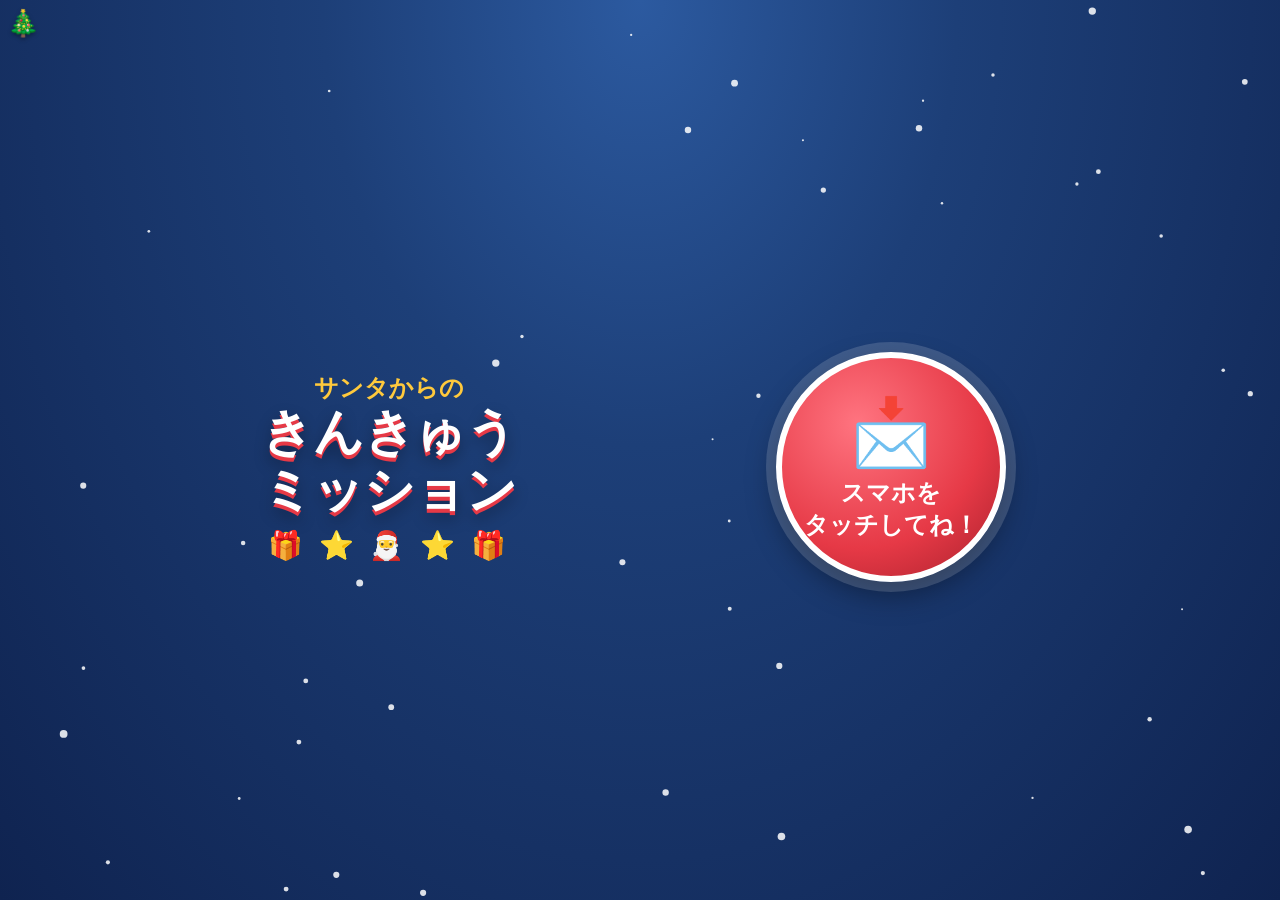
<file: index.html>
<!DOCTYPE html>
<html lang="ja">
<head>
  <meta charset="UTF-8">
  <meta name="viewport" content="width=device-width, initial-scale=1, maximum-scale=1, user-scalable=no, viewport-fit=cover">
  <meta name="theme-color" content="#0f2350">
  <meta name="mobile-web-app-capable" content="yes">
  <title>サンタからの きんきゅうミッション</title>
  <link rel="manifest" href="./manifest.json">
  <link rel="icon" href="./icons/icon-192.png">
  <link rel="stylesheet" href="./css/style.css">
</head>
<body>
  <canvas id="snow" aria-hidden="true"></canvas>

  <header id="hud">
    <!-- 左上：管理画面（3秒長押し）＋ 右下と同時押しで早送り -->
    <div id="logo" class="logo" aria-label="logo">🎄</div>
    <div id="keys" class="keys hidden">
      <span class="keyslot" data-i="0">🔒</span>
      <span class="keyslot" data-i="1">🔒</span>
      <span class="keyslot" data-i="2">🔒</span>
    </div>
  </header>

  <main id="stage"></main>

  <!-- 右下の透明エリア（左上ロゴと同時に2秒長押しで早送り／強制クリア） -->
  <div id="corner-br" class="corner-br" aria-hidden="true"></div>

  <div id="overlay"></div>
  <div id="admin-root"></div>
  <div id="fx-layer" aria-hidden="true"></div>
  <canvas id="confetti" aria-hidden="true"></canvas>

  <!-- スマホが たて むきの ときの あんない -->
  <div id="rotate" aria-hidden="true">
    <div class="rotate-phone">📱</div>
    <div class="rotate-text">スマホを よこに してね！</div>
  </div>

  <script type="module" src="./js/app.js"></script>
</body>
</html>
</file>
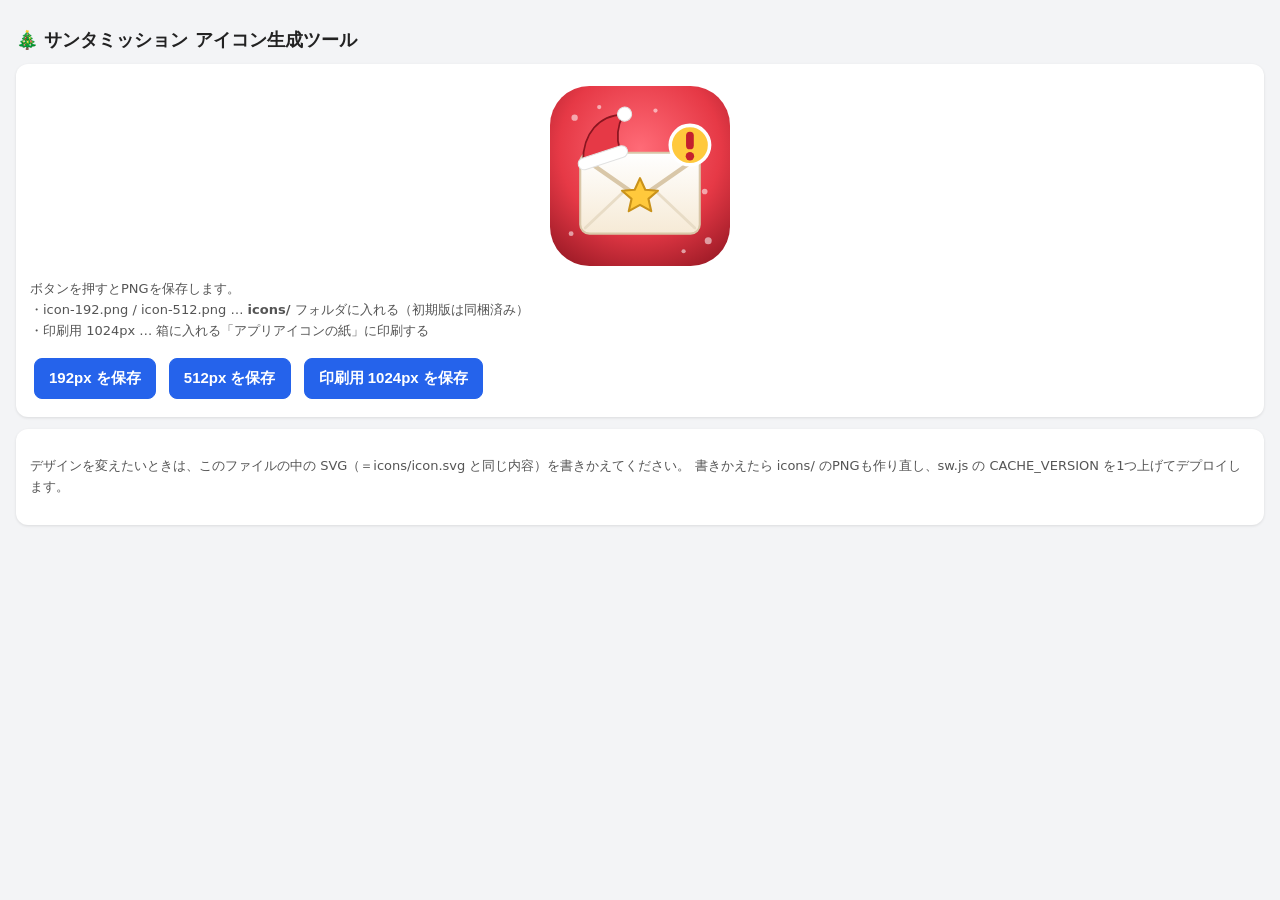
<file: icon-generator.html>
<!DOCTYPE html>
<html lang="ja"><head><meta charset="UTF-8">
<meta name="viewport" content="width=device-width, initial-scale=1">
<title>アイコン生成ツール</title>
<style>
 body{font-family:system-ui,"Noto Sans JP",sans-serif;background:#f3f4f6;margin:0;padding:16px;color:#222}
 h1{font-size:18px} .card{background:#fff;border-radius:12px;padding:14px;margin-bottom:12px;box-shadow:0 1px 3px rgba(0,0,0,.1)}
 button{font-size:15px;padding:10px 14px;margin:4px;border-radius:8px;border:1px solid #2563eb;background:#2563eb;color:#fff;font-weight:700}
 img{width:180px;height:180px;display:block;margin:8px auto}
 p{font-size:13px;color:#555;line-height:1.6}
</style></head><body>
<h1>🎄 サンタミッション アイコン生成ツール</h1>
<div class="card">
  <img id="preview" alt="icon">
  <p>ボタンを押すとPNGを保存します。<br>
  ・icon-192.png / icon-512.png … <b>icons/</b> フォルダに入れる（初期版は同梱済み）<br>
  ・印刷用 1024px … 箱に入れる「アプリアイコンの紙」に印刷する</p>
  <button data-size="192" data-name="icon-192.png">192px を保存</button>
  <button data-size="512" data-name="icon-512.png">512px を保存</button>
  <button data-size="1024" data-name="icon-print-1024.png">印刷用 1024px を保存</button>
</div>
<div class="card"><p>デザインを変えたいときは、このファイルの中の SVG（＝icons/icon.svg と同じ内容）を書きかえてください。
書きかえたら icons/ のPNGも作り直し、sw.js の CACHE_VERSION を1つ上げてデプロイします。</p></div>
<script>
const SVG = `<svg xmlns="http://www.w3.org/2000/svg" viewBox="0 0 512 512" width="512" height="512">
  <defs>
    <radialGradient id="bg" cx="50%" cy="35%" r="75%">
      <stop offset="0" stop-color="#ff6b77"/>
      <stop offset="0.6" stop-color="#e63946"/>
      <stop offset="1" stop-color="#9e1b27"/>
    </radialGradient>
    <linearGradient id="env" x1="0" y1="0" x2="0" y2="1">
      <stop offset="0" stop-color="#ffffff"/>
      <stop offset="1" stop-color="#f6ead6"/>
    </linearGradient>
  </defs>
  <rect width="512" height="512" rx="112" fill="url(#bg)"/>
  <g fill="#ffffff" opacity="0.55">
    <circle cx="70" cy="90" r="9"/><circle cx="140" cy="60" r="6"/><circle cx="440" cy="300" r="8"/>
    <circle cx="60" cy="420" r="7"/><circle cx="450" cy="440" r="10"/><circle cx="110" cy="250" r="5"/>
    <circle cx="300" cy="70" r="6"/><circle cx="380" cy="470" r="6"/>
  </g>
  <!-- ふうとう -->
  <rect x="86" y="190" width="340" height="230" rx="26" fill="url(#env)" stroke="#d9c7a8" stroke-width="6"/>
  <path d="M96 206 L256 318 L416 206" fill="none" stroke="#d9c7a8" stroke-width="12" stroke-linecap="round" stroke-linejoin="round"/>
  <path d="M100 404 L210 300 M412 404 L302 300" fill="none" stroke="#e8dcc6" stroke-width="8" stroke-linecap="round"/>
  <!-- ほしの シール -->
  <polygon points="256,262 271,295 307,298 280,321 288,356 256,338 224,356 232,321 205,298 241,295" fill="#ffc93c" stroke="#c9921a" stroke-width="6" stroke-linejoin="round"/>
  <!-- サンタの ぼうし -->
  <g transform="rotate(-18 150 180)">
    <path d="M86 196 C110 120 170 84 236 104 C210 130 196 160 196 196 Z" fill="#e63946" stroke="#8a1520" stroke-width="5"/>
    <rect x="70" y="186" width="146" height="34" rx="17" fill="#ffffff" stroke="#e2e2e2" stroke-width="3"/>
    <circle cx="240" cy="104" r="20" fill="#ffffff" stroke="#e2e2e2" stroke-width="3"/>
  </g>
  <!-- きんきゅう！マーク -->
  <circle cx="398" cy="168" r="56" fill="#ffc93c" stroke="#ffffff" stroke-width="10"/>
  <rect x="387" y="130" width="22" height="50" rx="11" fill="#c41f2e"/>
  <circle cx="398" cy="200" r="12" fill="#c41f2e"/>
</svg>
`;
const url = URL.createObjectURL(new Blob([SVG], {type: "image/svg+xml"}));
document.getElementById("preview").src = url;
function render(size){
  return new Promise((res, rej) => {
    const img = new Image();
    img.onload = () => {
      const c = document.createElement("canvas"); c.width = c.height = size;
      c.getContext("2d").drawImage(img, 0, 0, size, size);
      c.toBlob(res, "image/png");
    };
    img.onerror = rej; img.src = url;
  });
}
document.querySelectorAll("button[data-size]").forEach(b => b.onclick = async () => {
  const blob = await render(Number(b.dataset.size));
  const a = document.createElement("a");
  a.href = URL.createObjectURL(blob); a.download = b.dataset.name; a.click();
  setTimeout(() => URL.revokeObjectURL(a.href), 2000);
});
</script></body></html>
</file>
<file: css/style.css>
/* =============================================================
   サンタからの きんきゅうミッション  style.css
   ============================================================= */
:root {
  --night1: #0f2350;
  --night2: #1d3f78;
  --red: #e63946;
  --red-d: #a8202c;
  --green: #2a9d5c;
  --green-d: #1b6e3f;
  --gold: #ffc93c;
  --gold-d: #c9921a;
  --blue: #4cc9f0;
  --blue-d: #2386a8;
  --pink: #ff8fb1;
  --pink-d: #d65a82;
  --cream: #fff8ec;
  --ink: #3a2a1e;
  --font: "M PLUS Rounded 1c", "Hiragino Maru Gothic ProN", "BIZ UDPGothic", "Noto Sans JP", "Noto Sans CJK JP", sans-serif;
}

* { box-sizing: border-box; -webkit-tap-highlight-color: transparent; }

html, body {
  margin: 0; height: 100%; overflow: hidden;
  font-family: var(--font); font-weight: 700; color: #fff;
  background: radial-gradient(ellipse at 50% 0%, #2c5aa0 0%, var(--night2) 35%, var(--night1) 100%);
  user-select: none; -webkit-user-select: none; -webkit-touch-callout: none;
  overscroll-behavior: none;
  touch-action: manipulation;
}
input, textarea { user-select: text; -webkit-user-select: text; }
button { font-family: inherit; font-weight: 800; cursor: pointer; touch-action: manipulation; }
.hidden { display: none !important; }

#snow, #confetti { position: fixed; inset: 0; width: 100%; height: 100%; pointer-events: none; }
#snow { z-index: 0; }
#confetti { z-index: 60; }

/* ---------- ヘッダー ---------- */
#hud {
  position: fixed; top: 0; left: 0; right: 0; height: 56px; z-index: 30;
  display: flex; align-items: center; justify-content: center; pointer-events: none;
}
.logo {
  position: fixed; top: 0; left: 0; width: 52px; height: 52px; z-index: 70;
  display: grid; place-items: center; font-size: 30px;
  pointer-events: auto; touch-action: none;
  filter: drop-shadow(0 2px 2px rgba(0,0,0,.35));
}
.corner-br {
  position: fixed; right: 0; bottom: 0; width: 48px; height: 48px; z-index: 70; touch-action: none;
}
.keys { display: flex; gap: 10px; background: rgba(255,255,255,.14); padding: 4px 14px; border-radius: 99px; }
.keyslot { font-size: 26px; filter: grayscale(1) brightness(1.3); opacity: .7; transition: .3s; }
.keyslot.open { filter: drop-shadow(0 0 6px var(--gold)); opacity: 1; }
.keyslot.just { animation: keyJust .9s ease; }
@keyframes keyJust { 0% { transform: scale(.3) rotate(-90deg); } 60% { transform: scale(1.6) rotate(15deg); } 100% { transform: scale(1); } }

/* ---------- ステージ ---------- */
#stage {
  position: fixed; inset: 0; z-index: 10;
  overflow-y: auto; overflow-x: hidden; -webkit-overflow-scrolling: touch;
  padding: 60px 14px 60px;
}
/* わかち書き（スペース）の ところで 改行する */
.screen, #overlay { word-break: keep-all; overflow-wrap: anywhere; }
.screen { max-width: 520px; margin: 0 auto; display: flex; flex-direction: column; align-items: center; gap: 14px; text-align: center; animation: screenIn .45s ease; }
@keyframes screenIn { from { opacity: 0; transform: translateY(18px) scale(.98); } to { opacity: 1; transform: none; } }

.lead { margin: 0; font-size: 18px; line-height: 1.6; text-shadow: 0 2px 4px rgba(0,0,0,.4); }
.guide { margin: 0; font-size: 16px; opacity: .9; }

.mission-head {
  display: inline-flex; align-items: center; gap: 10px;
  background: var(--red); padding: 6px 20px 6px 8px; border-radius: 99px;
  font-size: 22px; box-shadow: 0 4px 0 var(--red-d);
}
.mission-head.mh-blue { background: var(--blue-d); box-shadow: 0 4px 0 #165f78; }
.mh-num { width: 38px; height: 38px; border-radius: 50%; background: #fff; color: var(--red); display: grid; place-items: center; font-size: 22px; }
.mh-blue .mh-num { color: var(--blue-d); }

.big-title { font-size: 26px; line-height: 1.4; text-shadow: 0 3px 0 rgba(0,0,0,.25); }
.big-title .grow { display: inline-block; color: var(--gold); font-size: 32px; animation: growPulse 1.6s ease-in-out infinite; }
@keyframes growPulse { 50% { transform: scale(1.12); } }

/* ---------- ボタン ---------- */
.btn {
  border: none; border-radius: 99px; padding: 14px 32px; font-size: 22px; color: #fff;
  position: relative; transition: transform .08s; min-height: 60px; line-height: 1.3;
}
.btn:active { transform: translateY(5px); }
.btn-red { background: linear-gradient(#ff5a67, var(--red)); box-shadow: 0 6px 0 var(--red-d), 0 10px 18px rgba(0,0,0,.3); }
.btn-green { background: linear-gradient(#44c27c, var(--green)); box-shadow: 0 6px 0 var(--green-d), 0 10px 18px rgba(0,0,0,.3); }
.btn-gold { background: linear-gradient(#ffdc6e, var(--gold)); color: #6b3c00; box-shadow: 0 6px 0 var(--gold-d), 0 10px 18px rgba(0,0,0,.3); }
.btn-red:active { box-shadow: 0 1px 0 var(--red-d); }
.btn-green:active { box-shadow: 0 1px 0 var(--green-d); }
.btn-gold:active { box-shadow: 0 1px 0 var(--gold-d); }
.btn-xl { font-size: 26px; padding: 18px 40px; min-width: 240px; }
.btn-pulse { animation: btnPulse 1.4s ease-in-out infinite; }
@keyframes btnPulse { 50% { transform: scale(1.06); } }
.btn-pulse:active { animation: none; }

/* ---------- 画面0 ---------- */
.s0 { min-height: calc(100vh - 120px); justify-content: space-evenly; }
.s0-title { animation: floaty 3s ease-in-out infinite; }
.s0-sub { font-size: 24px; color: var(--gold); }
.s0-main { font-size: 46px; line-height: 1.15; text-shadow: 0 4px 0 var(--red), 0 8px 16px rgba(0,0,0,.4); }
@keyframes floaty { 50% { transform: translateY(-8px); } }
.touch-me {
  width: 250px; height: 250px; border-radius: 50%; border: 6px solid #fff;
  background: radial-gradient(circle at 35% 30%, #ff7480, var(--red) 60%, var(--red-d));
  color: #fff; display: flex; flex-direction: column; align-items: center; justify-content: center; gap: 6px;
  box-shadow: 0 0 0 10px rgba(255,255,255,.15), 0 12px 30px rgba(0,0,0,.4);
  animation: touchPulse 1.5s ease-in-out infinite;
}
.touch-me:active { transform: scale(.94); }
@keyframes touchPulse { 50% { box-shadow: 0 0 0 26px rgba(255,255,255,.08), 0 12px 30px rgba(0,0,0,.4); transform: scale(1.04); } }
.touch-emoji { font-size: 76px; animation: wobble 1.2s ease-in-out infinite; }
.touch-label { font-size: 24px; line-height: 1.3; }
@keyframes wobble { 25% { transform: rotate(-10deg); } 75% { transform: rotate(10deg); } }
.s0-deco { font-size: 28px; letter-spacing: 4px; }

.screen-shake { animation: screenShake .5s; }
@keyframes screenShake {
  10%, 90% { transform: translate(-2px, 0); } 20%, 80% { transform: translate(4px, 1px); }
  30%, 50%, 70% { transform: translate(-6px, -1px); } 40%, 60% { transform: translate(6px, 1px); }
}

/* ---------- 画面1 ---------- */
.ringing { display: flex; flex-direction: column; align-items: center; gap: 10px; padding-top: 10px; position: relative; }
.phone-ring { font-size: 110px; animation: phoneBuzz .15s linear infinite; position: relative; z-index: 2; }
@keyframes phoneBuzz { 0% { transform: rotate(-8deg); } 50% { transform: rotate(8deg); } 100% { transform: rotate(-8deg); } }
.ring-waves { position: absolute; top: 20px; left: 50%; width: 0; height: 0; }
.ring-waves span {
  position: absolute; left: -70px; top: -10px; width: 140px; height: 140px; border-radius: 50%;
  border: 4px solid var(--gold); opacity: 0; animation: ringWave 1.8s ease-out infinite;
}
.ring-waves span:nth-child(2) { animation-delay: .6s; }
.ring-waves span:nth-child(3) { animation-delay: 1.2s; }
@keyframes ringWave { 0% { transform: scale(.5); opacity: .9; } 100% { transform: scale(1.8); opacity: 0; } }
.popup {
  background: var(--cream); color: var(--ink); border-radius: 24px; padding: 18px 18px 22px;
  border: 5px solid var(--red); box-shadow: 0 12px 30px rgba(0,0,0,.45); width: 100%;
  display: flex; flex-direction: column; gap: 12px; align-items: center;
}
.popup-icon { font-size: 48px; margin-top: -48px; animation: floaty 2s ease-in-out infinite; }
.popup-title { font-size: 22px; line-height: 1.5; color: var(--red-d); }
.pop-in { animation: popIn .5s cubic-bezier(.2, 1.6, .4, 1); }
@keyframes popIn { from { transform: scale(.3); opacity: 0; } to { transform: scale(1); opacity: 1; } }

.letter { display: flex; flex-direction: column; align-items: center; gap: 10px; width: 100%; animation: popIn .5s cubic-bezier(.2, 1.4, .4, 1); }
.letter-santa { font-size: 80px; animation: santaBounce 1s ease-in-out infinite; margin-bottom: -26px; z-index: 2; }
@keyframes santaBounce { 50% { transform: translateY(-10px) rotate(-5deg); } }
.letter-paper {
  width: 100%; background: var(--cream); color: var(--ink); border-radius: 18px; padding: 34px 18px 18px;
  text-align: left; font-size: 19px; line-height: 1.75; min-height: 220px;
  background-image: repeating-linear-gradient(transparent 0 32px, rgba(230,57,70,.12) 32px 33px);
  border: 4px dashed var(--green); box-shadow: 0 10px 24px rgba(0,0,0,.4);
}
.letter-from { color: var(--red); font-size: 16px; text-align: right; }
.letter-locks { display: flex; justify-content: center; gap: 18px; font-size: 40px; margin-top: 8px; }
.letter-locks span { animation: lockBounce 1s ease-in-out infinite; }
.letter-locks span:nth-child(2) { animation-delay: .15s; }
.letter-locks span:nth-child(3) { animation-delay: .3s; }
@keyframes lockBounce { 50% { transform: translateY(-8px); } }
.tap-note { font-size: 14px; opacity: .75; }

/* ---------- 子どもの色 ---------- */
.c-red { --c: var(--red); --cd: var(--red-d); }
.c-green { --c: var(--green); --cd: var(--green-d); }
.c-gold { --c: var(--gold); --cd: var(--gold-d); }
.c-blue { --c: var(--blue); --cd: var(--blue-d); }
.c-pink { --c: var(--pink); --cd: var(--pink-d); }

/* ---------- 画面2 ---------- */
.hints { width: 100%; display: flex; flex-direction: column; gap: 6px; }
.hint {
  display: flex; align-items: center; gap: 10px; text-align: left;
  background: var(--cream); color: var(--ink); border-radius: 14px; padding: 5px 10px;
  border-left: 10px solid var(--c); font-size: 15px; line-height: 1.35;
}
.hint b { color: var(--cd); }
.hint-no { flex: none; width: 28px; height: 28px; border-radius: 50%; background: var(--c); color: #fff; display: grid; place-items: center; font-size: 16px; }
.extra-hint {
  width: 100%; background: linear-gradient(#fff3c4, #ffe38a); color: #6b3c00; border-radius: 16px;
  padding: 10px 14px; border: 3px solid var(--gold-d); font-size: 17px; line-height: 1.5;
}
.eh-title { color: var(--red-d); font-size: 18px; margin-bottom: 4px; }
.code-boxes { display: grid; grid-template-columns: repeat(5, minmax(0, 1fr)); gap: 6px; width: 100%; }
.cbox { min-width: 0; display: flex; flex-direction: column; align-items: center; gap: 4px; transition: transform .2s; }
.cname {
  font-size: 12px; background: var(--c); color: #fff; border-radius: 99px; padding: 2px 4px; width: 100%;
  white-space: nowrap; overflow: hidden; text-overflow: ellipsis; text-shadow: 0 1px 1px rgba(0,0,0,.3);
}
.cdigit {
  width: 100%; aspect-ratio: 1 / 1; background: #fff; border-radius: 14px; border: 4px solid var(--c);
  color: var(--ink); font-size: 40px; display: grid; place-items: center; box-shadow: 0 4px 0 var(--cd);
}
.cbox.active .cdigit { animation: activeGlow 1s ease-in-out infinite; }
.cbox.active { transform: translateY(-4px); }
@keyframes activeGlow { 50% { box-shadow: 0 4px 0 var(--cd), 0 0 0 6px rgba(255,255,255,.55); } }
.cbox.popd .cdigit { animation: digitPop .35s cubic-bezier(.2, 1.8, .4, 1); }
@keyframes digitPop { from { transform: scale(.4) rotate(-20deg); } to { transform: none; } }
.cbox.win .cdigit { background: var(--gold); animation: winJump .6s ease 3; }
@keyframes winJump { 50% { transform: translateY(-14px) rotate(6deg); } }
.turn { font-size: 20px; min-height: 30px; }
.turn-name { background: var(--c); padding: 2px 12px; border-radius: 99px; margin-right: 2px; }
.keypad { display: grid; grid-template-columns: repeat(3, 1fr); gap: 8px; width: 100%; max-width: 360px; }
.kp {
  height: 54px; border: none; border-radius: 16px; font-size: 30px; color: var(--ink);
  background: linear-gradient(#ffffff, #e9e2d6); box-shadow: 0 5px 0 #b9ad9c;
}
.kp:active, .kp.tapped { transform: translateY(4px); box-shadow: 0 1px 0 #b9ad9c; }
.kp.tapped { animation: kpTap .25s; }
@keyframes kpTap { 50% { filter: brightness(1.2); } }
.kp-del { font-size: 20px; background: linear-gradient(#ffd7db, #ffb3ba); box-shadow: 0 5px 0 #d77b85; }
.kp-ok { font-size: 20px; color: #fff; background: linear-gradient(#9fb3a6, #7f9387); box-shadow: 0 5px 0 #5f6f65; }
.kp-ok.ready { background: linear-gradient(#44c27c, var(--green)); box-shadow: 0 5px 0 var(--green-d); animation: btnPulse 1s infinite; }
.shake { animation: shakeX .5s; }
@keyframes shakeX { 20%, 60% { transform: translateX(-10px); } 40%, 80% { transform: translateX(10px); } }

.toast {
  position: fixed; left: 50%; top: 42%; transform: translate(-50%, -50%); z-index: 50;
  padding: 18px 28px; border-radius: 24px; font-size: 26px; line-height: 1.4; text-align: center;
  animation: popIn .4s cubic-bezier(.2, 1.6, .4, 1); box-shadow: 0 12px 30px rgba(0,0,0,.45); width: max-content; max-width: 90vw;
}
.toast.good { background: var(--gold); color: #6b3c00; font-size: 40px; }
.toast.bad { background: #fff; color: var(--red-d); border: 5px solid var(--red); }

/* ---------- 画面3 ---------- */
.hint-card {
  display: flex; gap: 10px; align-items: center; text-align: left; width: 100%;
  background: var(--cream); color: var(--ink); border-radius: 16px; padding: 12px 14px; font-size: 18px; line-height: 1.5;
  border: 4px solid var(--gold);
}
.hc-icon { font-size: 40px; animation: wobble 1.6s ease-in-out infinite; }
.sil-frame {
  width: 100%; background: rgba(255,255,255,.12); border: 4px dashed rgba(255,255,255,.6);
  border-radius: 20px; padding: 12px;
}
.sil-label { font-size: 16px; margin-bottom: 10px; color: var(--gold); }
.sil-grid {
  display: grid; grid-template-columns: repeat(var(--cols), 1fr); gap: 3px;
  width: min(100%, calc(var(--cols) * 42px)); margin: 0 auto;
}
.sil-cell { aspect-ratio: 1; border-radius: 4px; background: rgba(255,255,255,.08); }
.sil-cell.on { background: linear-gradient(135deg, #ffd96a, var(--gold)); box-shadow: inset 0 -3px 0 var(--gold-d); }

.scan { position: fixed; inset: 0; z-index: 40; background: #000; display: flex; flex-direction: column; align-items: center; justify-content: center; }
.scan video { position: absolute; inset: 0; width: 100%; height: 100%; object-fit: cover; }
.scan-fallback { position: absolute; inset: 0; display: flex; align-items: center; justify-content: center; gap: 0; background: radial-gradient(#1d3f78, #0a1630); }
.sf-santa { font-size: 120px; animation: santaBounce 1s infinite; }
.sf-scope { font-size: 80px; animation: wobble 1s infinite; }
.scan-top, .scan-bottom { position: absolute; left: 0; right: 0; z-index: 2; text-align: center; padding: 14px; }
.scan-top { top: 50px; font-size: 26px; text-shadow: 0 2px 6px #000; animation: floaty 1.6s infinite; }
.scan-bottom { bottom: 60px; }
.scan-status { font-size: 22px; text-shadow: 0 2px 6px #000; margin-bottom: 8px; }
.scan-bar { width: 80%; height: 20px; margin: 0 auto; border-radius: 99px; background: rgba(255,255,255,.3); overflow: hidden; border: 3px solid #fff; }
.scan-fill { height: 100%; width: 0; background: linear-gradient(90deg, var(--green), #8ef0b5); transition: width .1s linear; }
.scan-frame { position: relative; width: 74vw; max-width: 340px; aspect-ratio: 1; z-index: 2; }
.scan-frame i { position: absolute; width: 48px; height: 48px; border: 7px solid #7bffb0; }
.scan-frame i:nth-child(1) { top: 0; left: 0; border-right: none; border-bottom: none; border-radius: 14px 0 0 0; }
.scan-frame i:nth-child(2) { top: 0; right: 0; border-left: none; border-bottom: none; border-radius: 0 14px 0 0; }
.scan-frame i:nth-child(3) { bottom: 0; left: 0; border-right: none; border-top: none; border-radius: 0 0 0 14px; }
.scan-frame i:nth-child(4) { bottom: 0; right: 0; border-left: none; border-top: none; border-radius: 0 0 14px 0; }
.laser { position: absolute; left: 6%; right: 6%; height: 4px; background: #ff3b5c; box-shadow: 0 0 14px 4px #ff3b5c; animation: laser 1.3s ease-in-out infinite alternate; }
@keyframes laser { from { top: 6%; } to { top: 94%; } }
.scan-back { position: absolute; bottom: 14px; left: 14px; z-index: 3; background: rgba(0,0,0,.5); color: #fff; border: 2px solid #fff; border-radius: 99px; padding: 6px 16px; font-size: 14px; }
.scan-perfect {
  position: absolute; z-index: 5; background: var(--gold); color: var(--red-d); border-radius: 30px; padding: 22px 34px;
  font-size: 30px; line-height: 1.3; border: 6px solid #fff; box-shadow: 0 0 60px rgba(255,201,60,.8);
  animation: popIn .5s cubic-bezier(.2, 1.8, .4, 1);
}
.scan-perfect b { font-size: 44px; }

/* ---------- 画面4  ビデオでんわ ＆ サンタさんが ころんだ ---------- */
.vcall { position: fixed; inset: 0; z-index: 40; background: #0b1530; overflow: hidden; }
.selfie { position: absolute; inset: 0; width: 100%; height: 100%; object-fit: cover; transform: scaleX(-1); }
.vc-bg { position: absolute; inset: 0; background: radial-gradient(ellipse at 50% 20%, #2c5aa0, #0f2350 70%); }
.vc-bg.fallback { background: radial-gradient(ellipse at 50% 30%, #3a6bb8, #0f2350 70%); }
.selfie:not(.hidden) + .vc-bg { display: none; }

.vc-incoming { position: absolute; inset: 0; display: flex; flex-direction: column; align-items: center; justify-content: center; gap: 14px; padding: 20px; }
.vc-in-label { font-size: 20px; background: rgba(255,255,255,.15); padding: 6px 18px; border-radius: 99px; }
.vc-avatar {
  width: 170px; height: 170px; border-radius: 50%; display: grid; place-items: center; font-size: 110px;
  background: radial-gradient(circle at 35% 30%, #ff7480, var(--red)); border: 6px solid #fff;
  animation: avatarPulse 1.2s ease-in-out infinite;
}
@keyframes avatarPulse { 50% { box-shadow: 0 0 0 26px rgba(255,255,255,.12); transform: scale(1.05); } }
.vc-caller { font-size: 34px; }
.vc-decline-msg { font-size: 22px; color: var(--gold); animation: popIn .4s cubic-bezier(.2, 1.8, .4, 1); }
.vc-buttons { display: flex; gap: 56px; margin-top: 30px; }
.vc-btn { width: 96px; height: 96px; border-radius: 50%; border: none; color: #fff; font-size: 16px; display: flex; flex-direction: column; align-items: center; justify-content: center; gap: 2px; }
.vc-btn span { font-size: 38px; }
.vc-no { background: #d9363e; box-shadow: 0 6px 0 #8f1d23; }
.vc-yes { background: #22b35e; box-shadow: 0 6px 0 #137a3c; animation: phoneBuzz .3s linear infinite; }
.vc-btn:active { transform: translateY(5px); box-shadow: none; }

.vc-live { position: absolute; inset: 0; }
.vc-win {
  position: absolute; top: 10px; left: 60px; right: 60px; display: flex; align-items: center; justify-content: center; gap: 8px;
  background: rgba(0,0,0,.45); border-radius: 99px; padding: 4px 12px; font-size: 16px; z-index: 3;
}
.vc-win-face { font-size: 26px; }
.vc-rec { color: #6bff9e; font-size: 12px; animation: blink 1.2s infinite; }
@keyframes blink { 50% { opacity: .3; } }
.vc-talk { position: absolute; left: 12px; right: 12px; bottom: 60px; display: flex; flex-direction: column; align-items: center; gap: 12px; }
.vc-bubble {
  position: relative; width: 100%; background: #fff; color: var(--ink); border-radius: 22px; padding: 28px 18px 18px;
  font-size: 21px; line-height: 1.6; border: 5px solid var(--red); box-shadow: 0 10px 30px rgba(0,0,0,.5); text-align: left;
}
.vc-bubble::before { content: "🎅"; position: absolute; top: -34px; left: 14px; font-size: 50px; animation: santaBounce 1s ease-in-out infinite; }

.vc-card {
  position: absolute; left: 12px; right: 12px; top: 56px; bottom: 56px; overflow-y: auto;
  background: rgba(255,248,236,.96); color: var(--ink); border-radius: 24px; border: 5px solid var(--green);
  display: flex; flex-direction: column; align-items: center; justify-content: center; gap: 12px; padding: 16px;
  animation: popIn .5s cubic-bezier(.2, 1.6, .4, 1);
}
.rules-title { font-size: 28px; color: var(--red-d); }
.rule { display: flex; align-items: center; gap: 10px; width: 100%; background: #fff; border-radius: 16px; padding: 10px; font-size: 18px; line-height: 1.45; text-align: left; box-shadow: 0 3px 0 #e6d9c3; }
.rule b { color: var(--red); }
.rn { flex: none; width: 32px; height: 32px; border-radius: 50%; background: var(--red); color: #fff; display: grid; place-items: center; }
.ri { flex: none; font-size: 36px; }
.rules-note { font-size: 19px; color: var(--green-d); line-height: 1.5; }
.setup-emoji { font-size: 34px; letter-spacing: -2px; }
.setup-text { font-size: 20px; line-height: 1.6; }

@keyframes resultIn { from { transform: translate(-50%, -50%) scale(.3); opacity: 0; } to { transform: translate(-50%, -50%) scale(1); opacity: 1; } }
/* ---------- まねまねポーズ ゲーム（がめん いっぱい） ---------- */
.pg { position: absolute; inset: 0; }
.pg-stage {
  position: absolute; inset: 0; overflow: hidden; transition: background .25s;
  background: radial-gradient(ellipse at 50% 85%, #5a2a6e 0%, #2a1442 50%, #120a24 100%);
}
.pg-stage.resp { background: radial-gradient(ellipse at 50% 70%, #fff3b0 0%, #ffc93c 40%, #e8762b 100%); }
.pg-floor { position: absolute; left: 6%; right: 6%; bottom: 128px; height: 90px; border-radius: 50%;
  background: radial-gradient(ellipse, #ffe9a8 0%, #ffc93c 40%, rgba(255,201,60,0) 72%); opacity: .55; }
.pg-beam { position: absolute; top: -10%; width: 60%; height: 110%; pointer-events: none;
  background: linear-gradient(to bottom, rgba(255,246,201,.5), transparent 85%);
  clip-path: polygon(46% 0, 54% 0, 100% 100%, 0 100%); opacity: .5; }
.pg-beam-l { left: -10%; transform: rotate(-14deg); transform-origin: top center; }
.pg-beam-r { right: -10%; transform: rotate(14deg); transform-origin: top center; }
.pg-stage.resp .pg-beam { opacity: .9; }

.pg-phase {
  position: absolute; left: 50%; top: 58px; transform: translateX(-50%); z-index: 5; white-space: nowrap;
  padding: 8px 26px; border-radius: 99px; font-size: 30px; border: 5px solid #fff; box-shadow: 0 6px 16px rgba(0,0,0,.4);
}
.pg-phase.call { background: #6a3fa0; color: #fff; }
.pg-phase.resp { background: #e63946; color: #fff; animation: bannerIn .4s cubic-bezier(.2, 1.8, .4, 1), phasePulse .5s .4s ease-in-out infinite alternate; }
@keyframes phasePulse { to { transform: translateX(-50%) scale(1.08); } }
.pg-setlabel { position: absolute; left: 58px; top: 12px; font-size: 16px; color: #ffc93c; line-height: 1.1; z-index: 3; text-shadow: 0 2px 2px rgba(0,0,0,.4); }
.pg-setlabel small { display: block; font-size: 12px; color: #fff; opacity: .9; }

.pg-cake { position: absolute; right: 22px; top: 122px; width: 96px; z-index: 2; filter: drop-shadow(0 4px 6px rgba(0,0,0,.45)); }
.pg-cake.boing { animation: cakeBoing .45s cubic-bezier(.2, 1.8, .4, 1); }
@keyframes cakeBoing { 30% { transform: scale(1.2); } 100% { transform: scale(1); } }
.pg-cake.done { width: 210px; right: calc(50% - 105px); top: auto; bottom: 26px; z-index: 6; transition: all .6s cubic-bezier(.2, 1.4, .4, 1); animation: none; }
.cake-svg { width: 100%; display: block; }
.cake-cream { opacity: 0; transition: opacity .5s; }
.cake-cream.on { opacity: 1; }
.deco { opacity: 0; transform-box: fill-box; transform-origin: center; }
.deco.on { opacity: 1; animation: decoIn .5s cubic-bezier(.2, 1.8, .4, 1); }
@keyframes decoIn { from { opacity: 0; scale: .2; } to { opacity: 1; scale: 1; } }
.deco .flame { animation: blink .6s infinite alternate; }
.pg-gauge { position: absolute; right: 7px; top: 122px; bottom: 140px; width: 10px; border-radius: 99px; background: rgba(255,255,255,.2); overflow: hidden; z-index: 2; }
.pg-gauge-fill { position: absolute; left: 0; right: 0; bottom: 0; height: 0; background: linear-gradient(#ff8fb1, #ffc93c); border-radius: 99px; transition: height .4s; }

/* ポーズの いろの ひかり と 大きな え */
.pg-posebg { position: absolute; inset: 0; pointer-events: none; --pc: #fff; z-index: 1; }
.pg-posebg::before {
  content: ""; position: absolute; left: 50%; top: 52%; width: 360px; height: 360px; margin: -180px 0 0 -180px; border-radius: 50%;
  background: radial-gradient(circle, var(--pc) 0%, color-mix(in srgb, var(--pc) 50%, transparent) 45%, transparent 70%);
  opacity: 0; transform: scale(.4); transition: opacity .15s, transform .25s cubic-bezier(.2, 1.8, .4, 1);
}
.pg-posebg.show::before { opacity: .75; transform: scale(1); }
.pg-posebg.strong::before { opacity: 1; }
.pg-posebg span {
  position: absolute; left: 12px; top: 120px; width: 104px; height: 104px; border-radius: 50%; display: grid; place-items: center;
  font-size: 66px; background: #fff; border: 7px solid var(--pc); box-shadow: 0 6px 16px rgba(0,0,0,.35);
  opacity: 0; transform: scale(.3) rotate(-30deg); transition: opacity .12s, transform .3s cubic-bezier(.2, 1.8, .4, 1);
}
.pg-posebg.show span { opacity: 1; transform: none; }

.pg-santa { position: absolute; left: 50%; top: 150px; bottom: 150px; aspect-ratio: 240 / 340; transform: translateX(-50%); z-index: 3; }
.pg-santa svg { width: 100%; height: 100%; overflow: visible; }
.pg-posename {
  position: absolute; left: 50%; bottom: 112px; transform: translateX(-50%); white-space: nowrap; z-index: 4; --pc: #fff;
  font-size: 38px; color: #fff; -webkit-text-stroke: 2px rgba(0,0,0,.25);
  text-shadow: 0 4px 0 color-mix(in srgb, var(--pc) 70%, #000), 0 0 18px rgba(0,0,0,.5);
}
.pg-posename.pop-in { animation: nameIn .35s cubic-bezier(.2, 1.8, .4, 1); }
@keyframes nameIn { from { transform: translateX(-50%) scale(.3); opacity: 0; } to { transform: translateX(-50%) scale(1); opacity: 1; } }

.pg-count {
  position: absolute; inset: 0; z-index: 7; display: grid; place-items: center; font-size: 130px; color: #fff;
  text-shadow: 0 6px 0 #b81f2c, 0 10px 30px rgba(0,0,0,.6); background: rgba(0,0,0,.25);
}
.pg-count.go { font-size: 64px; color: #ffc93c; }
.pg-tame {
  position: absolute; left: 50%; top: 130px; transform: translateX(-50%); z-index: 6; font-size: 40px; color: #fff; white-space: nowrap;
  text-shadow: 0 4px 0 #2386a8, 0 0 14px rgba(0,0,0,.5); animation: tame .25s ease-in-out infinite alternate;
}
@keyframes tame { from { transform: translateX(-50%) scale(1); } to { transform: translateX(-50%) scale(1.12) rotate(2deg); } }
.pg-fake {
  position: absolute; left: 50%; top: 45%; transform: translate(-50%, -50%); z-index: 7; text-align: center; width: max-content; max-width: 92vw;
  background: #4cc9f0; color: #fff; border: 6px solid #fff; border-radius: 28px; padding: 14px 24px; font-size: 24px; line-height: 1.35;
  box-shadow: 0 10px 30px rgba(0,0,0,.45);
}
.pg-fake b { font-size: 36px; }
.pg-fake small { font-size: 17px; }
.pg-fake.pop-in { animation: resultIn .45s cubic-bezier(.2, 1.8, .4, 1); }
.pg-flash { position: absolute; inset: 0; background: #fff; opacity: 0; pointer-events: none; z-index: 8; }
.pg-flash.go { animation: camFlash .3s ease-out; }
@keyframes camFlash { 0% { opacity: .4; } 100% { opacity: 0; } }
.pg-done {
  position: absolute; left: 0; right: 0; top: 54px; z-index: 7; text-align: center; font-size: 30px; color: #fff; line-height: 1.3;
  text-shadow: 0 4px 0 #b81f2c, 0 0 16px rgba(0,0,0,.5); animation: popIn .6s cubic-bezier(.2, 1.8, .4, 1);
}
.pg-done b { font-size: 38px; color: #ffc93c; white-space: nowrap; }

.pg-rhythm {
  position: absolute; left: 8px; right: 8px; bottom: 16px; z-index: 6;
  background: #fff; border-radius: 22px; padding: 12px 16px; box-shadow: 0 6px 18px rgba(0,0,0,.45); border: 5px solid #6a3fa0;
}
.pg-rhythm.resp { border-color: #e63946; }
.pg-track { position: relative; height: 60px; margin: 0 22px; border-radius: 99px; background: #f1ebe0; }
.pg-tick { position: absolute; top: 50%; width: 4px; height: 14px; margin-left: -2px; transform: translateY(-50%); background: #d9cfbf; border-radius: 2px; }
.pg-tick.bar { height: 30px; background: #bfb19a; }
.pg-dot {
  position: absolute; top: 50%; width: 52px; height: 52px; margin-left: -26px; transform: translateY(-50%); border-radius: 50%;
  background: #fff; border: 5px solid var(--dot); box-shadow: 0 3px 0 rgba(0,0,0,.2); display: grid; place-items: center;
}
.pg-dot.call { background: #6a3fa0; border-color: #fff; }
.pg-dot i { font-style: normal; font-size: 28px; line-height: 1; color: #fff; }
.pg-dot.hit { animation: dotHit .4s cubic-bezier(.2, 1.8, .4, 1); }
@keyframes dotHit { 0% { transform: translateY(-50%) scale(1.7); } 100% { transform: translateY(-50%) scale(1); } }
.pg-playhead { position: absolute; top: -10px; bottom: -10px; width: 7px; margin-left: -3.5px; border-radius: 4px; background: #3a2a1e; left: 0; z-index: 2; }

.vc-live .vc-win { z-index: 9; }
.vc-talk { z-index: 8; }
.vc-card { z-index: 9; }

/* ---------- 画面5 ---------- */
.song-card { background: var(--cream); color: var(--red-d); border-radius: 99px; padding: 10px 22px; font-size: 21px; border: 4px solid var(--green); }
.tree-wrap { position: relative; width: 240px; height: 240px; }
.tree-svg { width: 100%; height: 100%; overflow: visible; }
.tree-wrap.singing .tree-svg { animation: sway 2.4s ease-in-out infinite; transform-origin: 50% 90%; }
@keyframes sway { 50% { transform: rotate(3deg) scale(1.02); } 0%, 100% { transform: rotate(-3deg); } }
.orn { fill: #5d6d63; transition: fill .3s, filter .3s; }
.orn.lit { animation: ornPop .6s cubic-bezier(.2, 1.8, .4, 1), ornBlink 1.6s ease-in-out .6s infinite; }
.orn-red.lit { fill: #ff4d5e; filter: drop-shadow(0 0 3px #ff4d5e); }
.orn-gold.lit { fill: #ffd24a; filter: drop-shadow(0 0 3px #ffd24a); }
.orn-blue.lit { fill: #5fd6ff; filter: drop-shadow(0 0 3px #5fd6ff); }
.orn-pink.lit { fill: #ff9ec0; filter: drop-shadow(0 0 3px #ff9ec0); }
@keyframes ornPop { from { r: 0; } 60% { r: 6; } to { r: 3.6; } }
@keyframes ornBlink { 50% { opacity: .55; } }
.tree-star { fill: #6a6a5a; transition: fill .4s; transform-origin: 50px 14px; }
.tree-star.lit { fill: #ffd24a; filter: drop-shadow(0 0 6px #ffd24a); animation: starSpin 1.2s ease; }
@keyframes starSpin { from { transform: scale(.2) rotate(-180deg); } to { transform: none; } }
.tree-wrap.glow { filter: drop-shadow(0 0 24px rgba(255,210,74,.8)); }
.notes { position: absolute; inset: 0; pointer-events: none; }
.note { position: absolute; bottom: 10%; font-size: 30px; animation: noteUp 2.6s ease-out forwards; text-shadow: 0 2px 4px rgba(0,0,0,.4); }
@keyframes noteUp { from { transform: translate(0, 0) scale(.5); opacity: 0; } 15% { opacity: 1; } to { transform: translate(var(--drift), -230px) scale(1.2) rotate(20deg); opacity: 0; } }
.gauge { width: 100%; }
.gauge-label { font-size: 20px; margin-bottom: 6px; }
.gauge-label b { font-size: 28px; color: var(--gold); }
.gauge-bar { height: 34px; border-radius: 99px; background: rgba(255,255,255,.18); border: 4px solid #fff; overflow: hidden; }
.gauge-fill {
  height: 100%; width: 0; border-radius: 99px;
  background: linear-gradient(90deg, #ff8fb1, #ffc93c, #7be0a3, #4cc9f0);
  background-size: 200% 100%; animation: shimmer 2s linear infinite;
}
@keyframes shimmer { to { background-position: -200% 0; } }
.sending { margin: 0; font-size: 20px; animation: floaty 1.4s ease-in-out infinite; }
.delivered { font-size: 28px; color: var(--gold); line-height: 1.4; animation: popIn .6s cubic-bezier(.2, 1.8, .4, 1); text-shadow: 0 3px 0 rgba(0,0,0,.3); }

/* ---------- 画面6 ---------- */
.clear-title { font-size: 48px; line-height: 1.1; color: var(--gold); text-shadow: 0 4px 0 var(--red), 0 8px 18px rgba(0,0,0,.4); animation: popIn .7s cubic-bezier(.2, 1.8, .4, 1), floaty 2.4s 0.7s ease-in-out infinite; }
.clear-keys { font-size: 44px; display: flex; gap: 14px; }
.clear-keys span { animation: lockBounce .9s ease-in-out infinite; filter: drop-shadow(0 0 8px var(--gold)); }
.clear-keys span:nth-child(2) { animation-delay: .15s; } .clear-keys span:nth-child(3) { animation-delay: .3s; }
.end-santa { font-size: 90px; animation: santaBounce 1s ease-in-out infinite; }
.end-msg { font-size: 20px; line-height: 1.7; }
.final-card {
  width: 100%; background: var(--cream); color: var(--ink); border-radius: 22px; padding: 16px;
  border: 6px solid var(--red); box-shadow: 0 0 0 6px var(--green), 0 14px 30px rgba(0,0,0,.4);
  animation: popIn .7s .8s cubic-bezier(.2, 1.6, .4, 1) both;
}
.final-title { font-size: 22px; color: var(--red-d); margin-bottom: 8px; }
.final-hint { font-size: 22px; line-height: 1.6; }
.final-img { width: 100%; border-radius: 14px; margin-top: 10px; }

/* ---------- カギが あく演出 ---------- */
#overlay { position: fixed; inset: 0; z-index: 45; display: none; }
#overlay.show { display: flex; align-items: center; justify-content: center; background: rgba(10, 20, 50, .82); animation: fadeIn .3s; }
@keyframes fadeIn { from { opacity: 0; } }
.unlock-card, .resume-card { display: flex; flex-direction: column; align-items: center; gap: 16px; text-align: center; padding: 20px; }
.unlock-lock { font-size: 150px; filter: drop-shadow(0 0 30px rgba(255,201,60,.6)); }
.unlock-lock.wiggle { animation: lockWiggle .15s linear infinite; }
@keyframes lockWiggle { 0% { transform: rotate(-10deg); } 50% { transform: rotate(10deg); } 100% { transform: rotate(-10deg); } }
.unlock-lock.burst { animation: popIn .6s cubic-bezier(.2, 2, .4, 1); }
.unlock-text { font-size: 30px; line-height: 1.4; animation: popIn .5s cubic-bezier(.2, 1.8, .4, 1); }
.unlock-text b { font-size: 48px; color: var(--gold); }
.unlock-count { font-size: 20px; background: rgba(255,255,255,.18); border-radius: 99px; padding: 4px 18px; }
.resume-card { font-size: 22px; }
.resume-emoji { font-size: 90px; animation: santaBounce 1s infinite; }

/* ---------- タッチの キラキラ ---------- */
#fx-layer { position: fixed; inset: 0; pointer-events: none; z-index: 80; }
.spark { position: absolute; font-size: 22px; transform: translate(-50%, -50%); animation: spark .7s ease-out forwards; }
@keyframes spark { to { transform: translate(calc(-50% + var(--dx)), calc(-50% + var(--dy))) scale(.3) rotate(90deg); opacity: 0; } }
.skip-flash { position: fixed; inset: 0; z-index: 90; background: rgba(255,255,255,.5); pointer-events: none; animation: fadeOut .5s forwards; }
@keyframes fadeOut { to { opacity: 0; } }

/* ---------- 暗証番号 ---------- */
#admin-root { position: relative; z-index: 100; }
.pin-modal { position: fixed; inset: 0; background: rgba(0,0,0,.75); display: grid; place-items: center; z-index: 100; }
.pin-card { background: #fff; color: #333; border-radius: 20px; padding: 18px; width: 280px; text-align: center; }
.pin-title { font-size: 18px; margin-bottom: 10px; }
.pin-dots { display: flex; justify-content: center; gap: 12px; margin-bottom: 14px; }
.pin-dots i { width: 16px; height: 16px; border-radius: 50%; border: 2px solid #555; }
.pin-dots i.on { background: #555; }
.pin-pad { display: grid; grid-template-columns: repeat(3, 1fr); gap: 8px; }
.pin-pad button { height: 54px; font-size: 22px; border-radius: 12px; border: 1px solid #ccc; background: #f4f4f4; color: #333; }
.pin-pad .pin-cancel { font-size: 15px; }

/* ---------- 管理画面（大人むけ） ---------- */
.admin {
  position: fixed; inset: 0; z-index: 100; background: #f3f4f6; color: #222; overflow-y: auto;
  font-weight: 400; font-family: system-ui, "Noto Sans JP", sans-serif; padding-bottom: 40px;
}
.admin-head { position: sticky; top: 0; background: #1f2937; color: #fff; display: flex; justify-content: space-between; align-items: center; padding: 10px 14px; z-index: 2; }
.a-status { display: flex; flex-wrap: wrap; gap: 6px; padding: 10px 14px; }
.badge { padding: 4px 10px; border-radius: 99px; background: #e5e7eb; font-size: 13px; font-weight: 700; }
.badge.ok { background: #d1fae5; color: #065f46; }
.badge.ng { background: #fee2e2; color: #991b1b; }
.a-sec { background: #fff; margin: 10px; padding: 12px 14px; border-radius: 12px; box-shadow: 0 1px 3px rgba(0,0,0,.1); }
.a-sec h3 { margin: 0 0 8px; font-size: 16px; }
.a-note { font-size: 12px; color: #666; margin: 0 0 8px; line-height: 1.5; }
.a-row { display: flex; align-items: center; gap: 8px; margin: 6px 0; font-size: 14px; flex-wrap: wrap; }
.a-input { flex: 1; min-width: 0; padding: 8px; font-size: 16px; border: 1px solid #ccc; border-radius: 8px; }
.a-btn { padding: 8px 14px; font-size: 14px; border-radius: 8px; border: 1px solid #ccc; background: #fff; color: #222; font-weight: 700; }
.admin-head .a-btn { background: #374151; color: #fff; border-color: #4b5563; }
.a-primary { background: #2563eb; color: #fff; border-color: #2563eb; }
.a-danger { background: #fff; color: #b91c1c; border-color: #fca5a5; }
.a-small { font-size: 12px; padding: 5px 10px; margin-top: 8px; }
.a-grid { display: grid; grid-template-columns: repeat(2, 1fr); gap: 6px; }
.a-rec { display: flex; align-items: center; gap: 10px; }
.a-rec-btn.recording { background: #dc2626; color: #fff; border-color: #dc2626; animation: btnPulse 1s infinite; }
.a-switch { font-size: 13px; }
.a-test { display: flex; align-items: center; gap: 8px; }
.a-dial { flex: 1; }
.a-editor { display: grid; grid-template-columns: repeat(var(--cols), 1fr); gap: 3px; max-width: 360px; margin: 8px 0; }
.a-cell { aspect-ratio: 1; border-radius: 4px; border: 1px solid #d1d5db; background: #f9fafb; padding: 0; }
.a-cell.on { background: #f59e0b; border-color: #b45309; }
.a-foot { text-align: center; font-size: 12px; color: #888; }
.a-toast { position: fixed; bottom: 20px; left: 50%; transform: translateX(-50%); background: #111; color: #fff; padding: 10px 18px; border-radius: 99px; z-index: 110; font-size: 14px; }

@media (max-height: 700px) {
  .kp { height: 50px; }
  .cdigit { font-size: 32px; }
  .tree-wrap { width: 200px; height: 200px; }
}

.s2 { gap: 10px; }
.s2 .lead { font-size: 16px; }
body.in-call #keys { display: none; }
.papa-note { font-size: 12px; opacity: .6; font-weight: 400; }

.pg-stage.finale .pg-santa { top: 150px; bottom: 210px; }
.pg-stage.finale .pg-posename, .pg-stage.finale .pg-posebg span { display: none; }

/* =============================================================
   よこ画面（テレビに うつす ことも かんがえて ぜんぶ よこむき）
   ============================================================= */
#hud { height: 44px; }
.logo { width: 46px; height: 46px; font-size: 26px; }
.keys { padding: 2px 12px; gap: 8px; }
.keyslot { font-size: 22px; }
#stage { padding: 46px 20px 10px; }
.screen { max-width: 980px; }
.screen.land {
  flex-direction: row; align-items: center; justify-content: center; gap: 24px;
  min-height: calc(100dvh - 58px);
}
.col { flex: 1 1 0; min-width: 0; display: flex; flex-direction: column; align-items: center; justify-content: center; gap: 10px; }
.mission-head { font-size: 19px; padding: 4px 18px 4px 6px; }
.mh-num { width: 32px; height: 32px; font-size: 19px; }
.big-title { font-size: 24px; }
.big-title .grow { font-size: 28px; }
.btn-xl { font-size: 24px; padding: 14px 34px; min-width: 200px; }

/* 画面0 */
.s0 { min-height: calc(100dvh - 58px); }
.s0-main { font-size: 50px; }
.touch-me { width: 230px; height: 230px; }
.touch-emoji { font-size: 66px; }

/* 画面1 */
.ringing { flex-direction: row; justify-content: center; gap: 40px; min-height: calc(100dvh - 60px); padding-top: 0; }
.ring-waves { display: none; }
.phone-ring { font-size: 120px; }
.popup { width: min(420px, 55vw); }
.letter { flex-direction: row; align-items: center; gap: 14px; min-height: calc(100dvh - 60px); }
.letter-santa { font-size: 110px; margin: 0; }
.letter-side { flex: 1; min-width: 0; display: flex; flex-direction: column; gap: 8px; }
.letter-paper { min-height: 0; padding: 12px 18px; font-size: 18px; line-height: 1.6;
  background-image: repeating-linear-gradient(transparent 0 28px, rgba(230,57,70,.12) 28px 29px); }
.letter-foot { display: flex; align-items: center; justify-content: center; gap: 16px; min-height: 60px; }
.letter-locks { margin: 0; font-size: 32px; }

/* 画面2 */
.s2 { align-items: stretch; }
.s2 .col-l { justify-content: flex-start; }
.s2 .lead { font-size: 15px; }
.hints { gap: 5px; }
.hint { font-size: 14px; padding: 4px 10px; }
.hint-no { width: 24px; height: 24px; font-size: 14px; }
.extra-hint { font-size: 14px; padding: 6px 10px; }
.eh-title { font-size: 15px; }
.cdigit { aspect-ratio: 1 / 1; font-size: 36px; }
.turn { font-size: 18px; min-height: 26px; }
.keypad { grid-template-columns: repeat(5, 1fr); max-width: none; gap: 6px; }
.kp { height: 46px; font-size: 26px; }
.kp-del { grid-column: span 2; }
.kp-ok { grid-column: span 3; }

/* 画面3 */
.hint-card { font-size: 16px; padding: 10px 12px; }
.hc-icon { font-size: 34px; }
.sil-frame { padding: 10px; }
.sil-grid { width: min(100%, calc(var(--cols) * 40px), calc((100dvh - 150px) * var(--cols) / var(--rows))); }
.scan-frame { width: min(58dvh, 340px); }
.scan-top { top: 10px; font-size: 24px; }
.scan-bottom { bottom: 8px; }
.scan-status { font-size: 18px; margin-bottom: 4px; }
.scan-bar { width: 50%; height: 16px; }
.scan-perfect { font-size: 26px; }
.scan-perfect b { font-size: 38px; }

/* 画面5 */
.tree-wrap { width: min(300px, calc(100dvh - 90px)); height: min(300px, calc(100dvh - 90px)); }
.song-card { font-size: 19px; }
.gauge-bar { height: 28px; }

/* 画面6 */
.clear-title { font-size: 44px; }
.clear-keys { font-size: 36px; }
.end-santa { font-size: 76px; }
.end-msg { font-size: 18px; }
.final-hint { font-size: 20px; }

/* カギが あく演出 */
.unlock-card { flex-direction: row; gap: 34px; }
.unlock-lock { font-size: 140px; }
.unlock-side { display: flex; flex-direction: column; align-items: center; gap: 12px; }

/* ビデオでんわ */
.vc-incoming { display: grid; grid-template-columns: 220px minmax(240px, 320px); justify-content: center; align-content: center; column-gap: 34px; row-gap: 8px; }
.vc-in-label { grid-column: 1 / 3; justify-self: center; }
.vc-avatar { grid-column: 1; grid-row: 2 / 5; align-self: center; width: 180px; height: 180px; font-size: 116px; }
.vc-caller, .vc-decline-msg, .vc-buttons { grid-column: 2; justify-self: center; }
.vc-buttons { margin-top: 8px; gap: 40px; }
.vc-btn { width: 88px; height: 88px; }
.vc-talk { left: auto; right: 16px; bottom: 14px; width: min(560px, 54vw); }
.vc-bubble { font-size: 19px; padding: 22px 16px 14px; }
.vc-live:has(#talkBox:not(.hidden)) .pg-santa { left: 25%; }
.vc-card { left: max(12px, calc(50% - 390px)); right: max(12px, calc(50% - 390px)); top: 10px; bottom: 10px; gap: 8px; padding: 12px 16px; }
.rules-title { font-size: 24px; }
.rules-row { display: flex; gap: 10px; width: 100%; }
.rules-row .rule { flex: 1; font-size: 16px; }
.rules-note { font-size: 16px; }

/* まねまねポーズ（よこ） */
.pg-phase { top: 6px; font-size: 24px; padding: 5px 22px; border-width: 4px; }
.pg-setlabel { top: 8px; }
.pg-floor { bottom: 70px; height: 70px; left: 25%; right: 25%; }
.pg-santa { top: 50px; bottom: 98px; left: 50%; transition: left .4s; }
.pg-posebg::before { top: 48%; width: 300px; height: 300px; margin: -150px 0 0 -150px; }
.pg-posebg span { left: 26px; top: 60px; width: 120px; height: 120px; font-size: 76px; }
.pg-posename { left: 16px; top: 196px; bottom: auto; transform: none; width: 160px; text-align: center; white-space: normal; font-size: 28px; }
.pg-posename.pop-in { animation: popIn .35s cubic-bezier(.2, 1.8, .4, 1); }
.pg-cake { right: 40px; top: 70px; width: 130px; }
.pg-gauge { right: 10px; top: 60px; bottom: 100px; }
.pg-cake.done { width: 230px; right: 40px; top: auto; bottom: 20px; }
.pg-tame { top: 56px; font-size: 32px; }
.pg-done { left: 16px; right: auto; width: 34%; top: 30%; font-size: 26px; }
.pg-done b { font-size: 34px; }
.pg-stage.finale .pg-santa { top: 50px; bottom: 30px; }
.pg-rhythm { left: 50%; right: auto; width: min(660px, 68vw); transform: translateX(-50%); bottom: 8px; padding: 8px 14px; }
.pg-track { height: 52px; }
.pg-dot { width: 46px; height: 46px; margin-left: -23px; }
.pg-dot i { font-size: 24px; }

/* たて むきの ときの あんない */
#rotate { display: none; position: fixed; inset: 0; z-index: 95; flex-direction: column; align-items: center; justify-content: center; gap: 16px;
  background: radial-gradient(ellipse at 50% 30%, #2c5aa0, #0f2350 70%); color: #fff; font-size: 26px; text-align: center; }
.rotate-phone { font-size: 90px; animation: rotatePhone 1.6s ease-in-out infinite; }
@keyframes rotatePhone { 0%, 30% { transform: rotate(0); } 60%, 100% { transform: rotate(-90deg); } }
@media (orientation: portrait) { #rotate { display: flex; } }

/* ひくい がめん（スマホ よこ） */
@media (max-height: 380px) {
  .s0-main { font-size: 42px; }
  .touch-me { width: 200px; height: 200px; }
  .letter-paper { font-size: 16px; line-height: 1.5; }
  .letter-santa { font-size: 90px; }
  .kp { height: 42px; }
  .cdigit { font-size: 30px; }
  .big-title { font-size: 21px; }
  .pg-posebg span { width: 100px; height: 100px; font-size: 62px; top: 54px; }
  .pg-posename { top: 166px; font-size: 24px; }
  .pg-cake { width: 110px; }
}
.s5 .col-r { gap: 8px; }
.s5 .big-title { font-size: 21px; }
.s5 .song-card { font-size: 16px; padding: 6px 16px; }
.s5 .gauge-label { font-size: 16px; margin-bottom: 2px; }
.s5 .gauge-label b { font-size: 22px; }
.s5 .gauge-bar { height: 22px; }
.s5 .btn-xl { font-size: 22px; padding: 10px 30px; min-height: 52px; }
.s5 .sending { font-size: 17px; }
.vc-bubble { padding-top: 30px; }
.vc-bubble::before { top: -30px; font-size: 44px; }
.vc-live:has(#vcWin:not(.hidden)) .pg-setlabel { display: none; }

/* ---------- ワープ ---------- */
.warp-card { flex-direction: row !important; gap: 28px; }
.warp-tv { font-size: 120px; animation: wobble 1.4s ease-in-out infinite; }
.warp-side { display: flex; flex-direction: column; align-items: center; gap: 10px; }
.warp-step { display: flex; align-items: center; gap: 10px; font-size: 20px; background: #fff; border-radius: 14px; padding: 6px 16px; box-shadow: 0 3px 0 #e6d9c3; }
.warp-fx { position: absolute; inset: 0; z-index: 10; display: grid; place-items: center; pointer-events: none; overflow: hidden;
  background: radial-gradient(circle, rgba(255,255,255,.9) 0%, rgba(124,214,255,.6) 30%, rgba(40,20,90,0) 70%); animation: warpBg 1.7s ease-out forwards; }
@keyframes warpBg { 0% { opacity: 0; } 15% { opacity: 1; } 70% { opacity: 1; } 100% { opacity: 0; } }
.warp-ring { position: absolute; left: 50%; top: 50%; width: 120px; height: 120px; margin: -60px; border-radius: 50%;
  border: 10px dashed #fff; animation: warpRing 1.4s ease-in forwards; }
.warp-ring.r2 { border-color: #ffc93c; animation-delay: .2s; }
@keyframes warpRing { from { transform: scale(.2) rotate(0); opacity: 1; } to { transform: scale(9) rotate(540deg); opacity: 0; } }
.warp-text { font-size: 64px; color: #fff; text-shadow: 0 5px 0 #2386a8, 0 0 24px rgba(0,0,0,.4); animation: popIn .5s cubic-bezier(.2, 1.8, .4, 1); }

/* つぎの ポーズの よこく */
.pg-next {
  position: absolute; right: 44px; top: calc(50% + 10px); z-index: 5; --pc: #fff;
  width: 112px; height: 112px; border-radius: 50%; background: #fff; border: 6px dashed var(--pc);
  display: flex; flex-direction: column; align-items: center; justify-content: center; box-shadow: 0 6px 16px rgba(0,0,0,.35);
}
.pg-next small { font-size: 15px; color: #3a2a1e; line-height: 1; }
.pg-next span { font-size: 54px; line-height: 1.05; }
.pg-next.pop-in { animation: popIn .3s cubic-bezier(.2, 1.8, .4, 1), nextPulse .3s .3s ease-in-out infinite alternate; }
@keyframes nextPulse { to { transform: scale(1.1); } }
.pg-cake { top: 52px; width: 118px; }

/* スキャンで のぞきこむ サンタ */
.scan-santa { position: absolute; left: 16px; bottom: 40px; z-index: 4; width: 150px; height: 190px; }
.ss-rig { position: absolute; inset: 0; }
.ss-rig svg { width: 100%; height: 100%; overflow: visible; }
.ss-glass { position: absolute; right: -24px; top: 54px; font-size: 56px; animation: glass 1.2s ease-in-out infinite; transform-origin: 20% 80%; }
@keyframes glass { 0%, 100% { transform: translate(0, 0) rotate(-10deg); } 50% { transform: translate(18px, -8px) rotate(12deg); } }
.scan-santa.happy .ss-glass { display: none; }
.ss-bubble { position: absolute; left: 120px; top: 0; white-space: nowrap; background: #fff; color: #3a2a1e; border-radius: 18px; padding: 6px 14px; font-size: 20px;
  border: 4px solid #e63946; box-shadow: 0 4px 10px rgba(0,0,0,.35); }
.scan-santa.happy .ss-bubble { background: #ffc93c; color: #a8202c; font-size: 24px; animation: popIn .4s cubic-bezier(.2, 1.8, .4, 1); }
.scan-count { position: absolute; right: 40px; top: 50%; transform: translateY(-50%); z-index: 4; font-size: 110px; color: #fff;
  text-shadow: 0 6px 0 #b81f2c, 0 0 20px rgba(0,0,0,.5); }
.scan-count.pop-in { animation: countIn .4s cubic-bezier(.2, 1.8, .4, 1); }
@keyframes countIn { from { transform: translateY(-50%) scale(.3); } to { transform: translateY(-50%) scale(1); } }
.scan-santa.happy .ss-bubble { display: none; }
.pg-posename { width: 200px; left: 6px; white-space: nowrap; font-size: 26px; }
.a-sync-dot { display: inline-block; width: 34px; height: 34px; border-radius: 50%; background: #e5e7eb; }
.a-sync-dot.on { animation: syncFlash .3s ease-out; }
@keyframes syncFlash { 0% { background: #e63946; transform: scale(1.3); } 100% { background: #e5e7eb; transform: scale(1); } }
</file>
